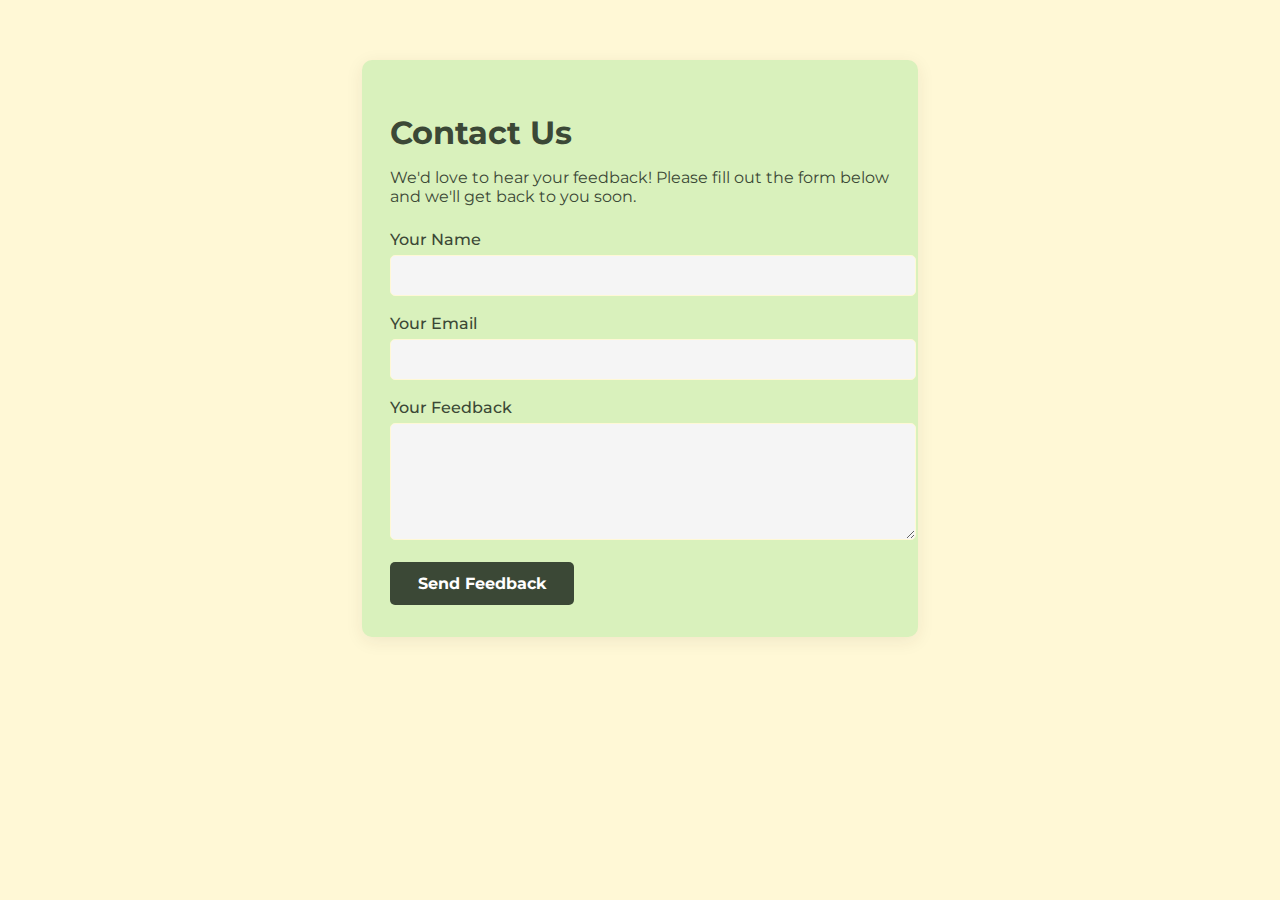
<file: contact.html>
<!DOCTYPE html>
<html lang="en">
<head>
    <meta charset="UTF-8">
    <title>Contact Us | Cafe Finder</title>
    <meta name="viewport" content="width=device-width, initial-scale=1.0">
    <!-- Example theme: using Google Fonts and simple cafe-style colors -->
    <link href="https://fonts.googleapis.com/css?family=Montserrat:400,700|Roboto:400,500&display=swap" rel="stylesheet">
    <style>
        body {
            font-family: 'Montserrat', 'Roboto', Arial, sans-serif;
            background: #FFF8D6;
            color: #3b4836;
            margin: 0;
            padding: 0;
        }
        .container {
            max-width: 500px;
            margin: 60px auto;
            background: #d9f1bc;
            border-radius: 10px;
            box-shadow: 0 4px 18px rgba(62,39,35,0.08);
            padding: 32px 28px;
        }
        h1 {
            font-family: 'Montserrat', sans-serif;
            font-weight: 700;
            font-size: 2rem;
            margin-bottom: 10px;
            color: #3b4836;
        }
        p {
            font-size: 1rem;
            margin-bottom: 24px;
        }
        label {
            display: block;
            margin-bottom: 6px;
            font-weight: 500;
        }
        input, textarea {
            width: 100%;
            padding: 10px 12px;
            border: 1px solid #FFF8D6;
            border-radius: 5px;
            font-size: 1rem;
            margin-bottom: 18px;
            background: #f5f5f5;
            font-family: 'Roboto', sans-serif;
        }
        button {
            background: #3b4836;
            color: #fff;
            border: none;
            padding: 12px 28px;
            border-radius: 5px;
            font-size: 1rem;
            font-family: 'Montserrat', sans-serif;
            font-weight: 700;
            cursor: pointer;
            transition: background 0.2s;
        }
        button:hover {
            background: #3b4836;
        }
        .footer {
            text-align: center;
            margin-top: 40px;
            color: #FFF8D6;
            font-size: 0.95rem;
        }
    </style>
</head>
<body>
    <div class="container">
        <h1>Contact Us</h1>
        <p>We'd love to hear your feedback! Please fill out the form below and we'll get back to you soon.</p>
        <form action="mailto:your-email@example.com" method="POST" enctype="text/plain">
            <label for="name">Your Name</label>
            <input type="text" id="name" name="Name" required>

            <label for="email">Your Email</label>
            <input type="email" id="email" name="Email" required>

            <label for="feedback">Your Feedback</label>
            <textarea id="feedback" name="Feedback" rows="5" required></textarea>

            <button type="submit">Send Feedback</button>
        </form>
    </div>
    <div class="footer">
        &copy; 2025 Cafe Finder. All rights reserved.
    </div>
</body>
</html>
</file>
